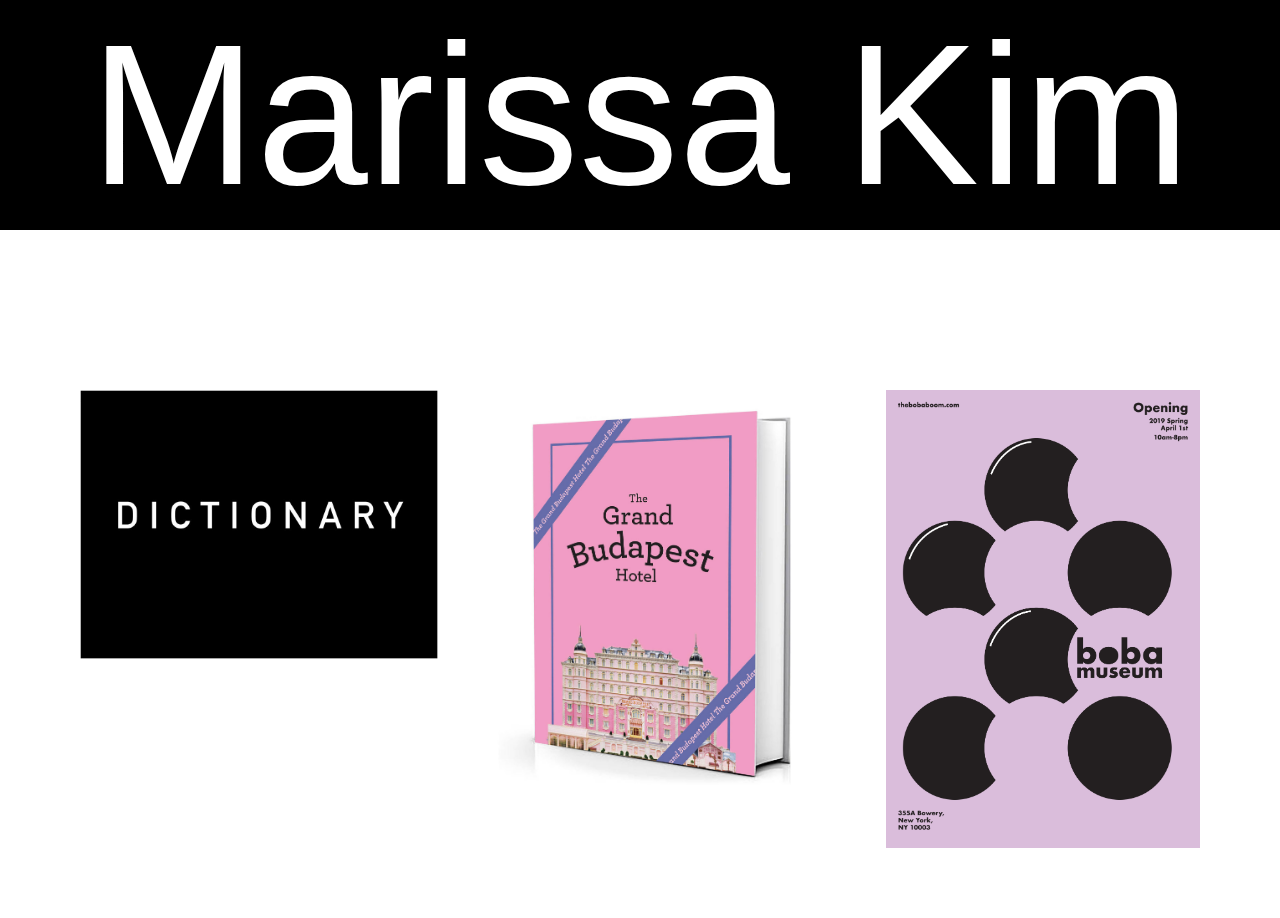
<file: index.html>
<!DOCTYPE html>
<html lang="en">
<head>
    <meta charset="UTF-8">
    <meta name="viewport" content="width=device-width, initial-scale=1.0">
    <meta http-equiv="X-UA-Compatible" content="ie=edge">
    <title>FinalPage</title>
    <link rel="stylesheet" href="style.css">
</head>
<body>
    <div class="name">Marissa Kim</div>

    <div class="container container-thumbs">
      <ul class="gallery">
      <li class="gallery_item1"><a href="final1/index.html" class="gallery_link"><img src="images/1.jpg" class="thumbnail all hold holdbyman holdbyarms"/></a></li>
       <li class="gallery_item2"><a href="final2/index.html" class="gallery_link"><img src="images/print4.jpg" class="thumbnail all hold holdbywoman holdbyarms"/></a></li>
       <li class="gallery_item3"><a href="final3/index.html" class="gallery_link"><img src="images/01.jpg" class="thumbnail all hold holdbywoman holdonlaps"/></a></li>
       </ul>
    </div>

</body>
</html>
</file>
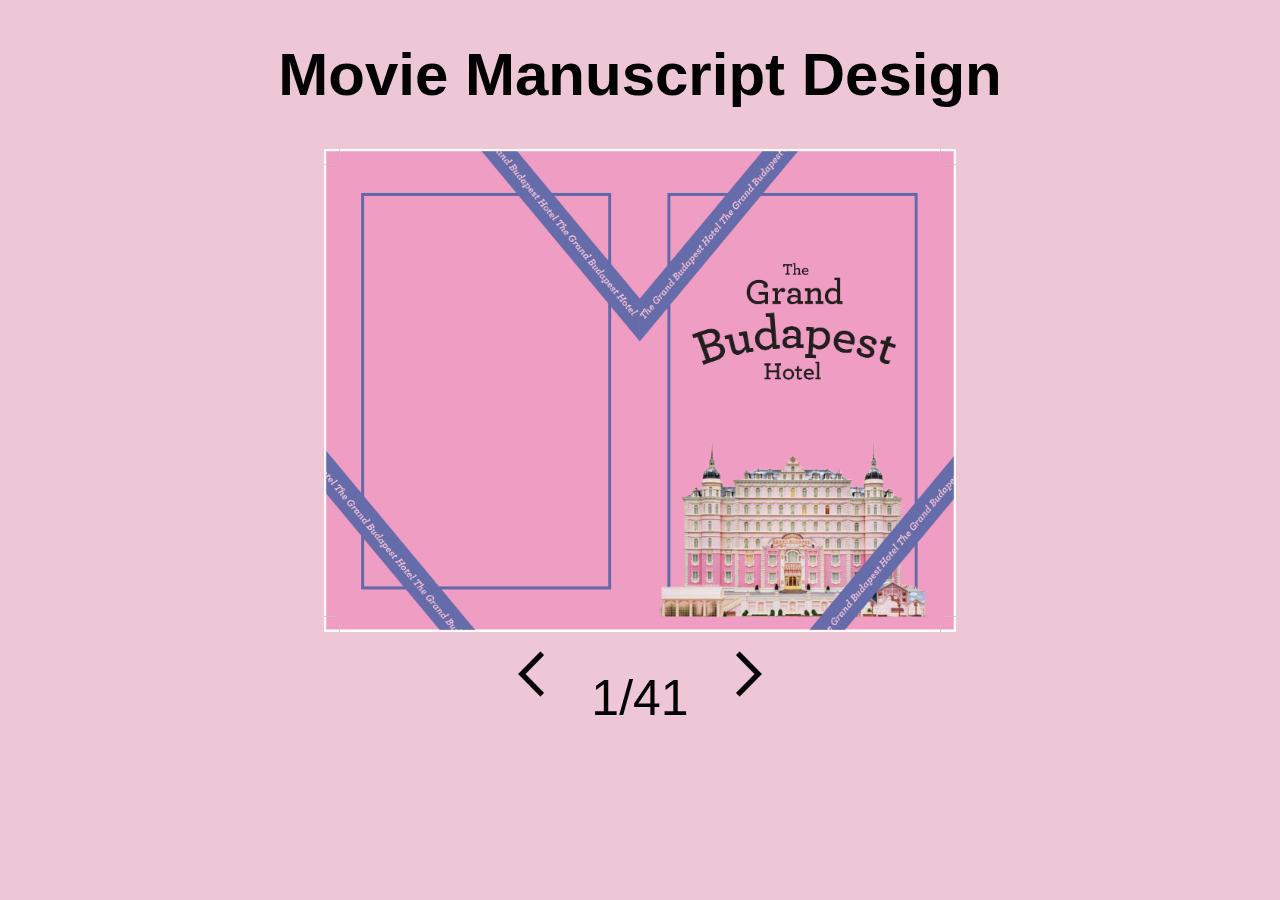
<file: final2/index.html>
<!DOCTYPE html>
<html lang="en">
<head>
    <meta charset="UTF-8">
    <meta name="viewport" content="width=device-width, initial-scale=1.0">
    <meta http-equiv="X-UA-Compatible" content="ie=edge">
    <title>Final2</title>
    <link rel="stylesheet" href="css/style.css">
</head>
<body>
    <h1>Movie Manuscript Design</h1>
    <img id="gallery" src="#">
<div class="button_div">
    <img class="button_left" src="icons/button_left.png">
    <span id="current_number"></span>
    
    <img class="button_right" src="icons/button_right.png">
</div>

<script src="js/scripts.js"></script>
</body>
</html>
</file>
<file: style.css>
*,
*::before,
*::after {
 margin: 0;
 padding: 0;
 vertical-align: baseline;
 box-sizing: inherit;
}
img {
  max-width: 100%;
 }
 h1{
   text-align: center;
   font-family: Impact, Haettenschweiler, 'Arial Narrow Bold', sans-serif;
   font-weight: lighter;
 }
 .container {
  margin: 0 auto;
  max-width: 70em;
 }
 
 .gallery {
  list-style: none;
  display: flex;
  justify-content: space-between;
  flex-wrap: wrap;
  margin: 10em 0;
 }

 .gallery_item1:hover{
  transform: scale(1.1); 
 }
 
 .gallery_item1{
  width: 32%;
  margin-bottom: 0.6em;
 }

 .gallery_item2{
  width: 32%;
  margin-bottom: 0.6em;
 }
 .gallery_item2:hover{
  transform: scale(1.1); 
 }
 .gallery_item3{
  width: 28%;
  margin-bottom: 0.6em;
 }
 .gallery_item3:hover{
  transform: scale(1.1); 
 }
 .gallery_link {
  text-decoration: none;
  display: flex;
  position: relative;
  height: 0;
  padding-bottom: 100%;
 }
 
 .thumbnail {
  position: absolute;
  top:0;right:0;bottom:0;left:0;
  transition: all .3s;
 }
 
 button {
  font-family: Lato;
  font-size: 1rem;
  font-weight: normal;
  display: inline-block;
  line-height: normal;
  padding: 1rem 2.75rem;
  height: auto;
  border: 1px solid;
  vertical-align: middle;
  color: #3D4031;
  transform: translate(0,90px);
}

button:hover {
background-color: #3D4031;
color: white;
}

button:focus {
background-color: #3D4031;
color: white;
outline: 0;
}
.name{
    font-size: 200px;
    background-color: rgb(0, 0, 0);
    color: white;
    text-align: center;
    font-family: Impact, Haettenschweiler, 'Arial Narrow Bold', sans-serif;
  
}
</file>
<file: final2/css/style.css>
:root {
  --primary-color: #eec7d6;
  --secondary-color: #FFFFFF;
  --tertiary-color: rgb(250, 198, 187);
  --title-font: "Slabo 27px", serif;
  --copy-font: "Slabo 27px", serif;
}

body {
  color: var(--secondary-color);
  background-color: var(--primary-color);
  font-size: 80px;
  font-family: Impact, Haettenschweiler, "Arial Narrow Bold", sans-serif;
}

h1 {
  font-size: 60px;
  font-family: Impact, Haettenschweiler, "Arial Narrow Bold", sans-serif;
  text-align: center;
  color: black;
}

.button {
  display: inline-block;
  position: relative;
  transform: scale(0.5);
  top: 35%;
  cursor: pointer;
}
.button_div {
  text-align: center;
  position: relative;
  width: 50%;
  margin: auto;
}
.button_left {
  margin-right: 0;
  width: 10%;
  margin-bottom: 10px;
  padding: 0 5px;
  cursor: pointer;
}
.button_right {
  margin-right: 0;
  width: 10%;
  margin-bottom: 10px;
  padding: 0 5px;
  cursor: pointer;
}

#gallery {
  display: block;
  position: relative;
  margin: 0 auto 10px;
  padding: 0px 5px;
  cursor: pointer;
  width: 50%;
  height: auto;
}

#current_number {
  color: black;
  width: 20%;
  font-size: 50px;
  transform: translate(0, 30px);
}

/*# sourceMappingURL=style.css.map */
</file>
